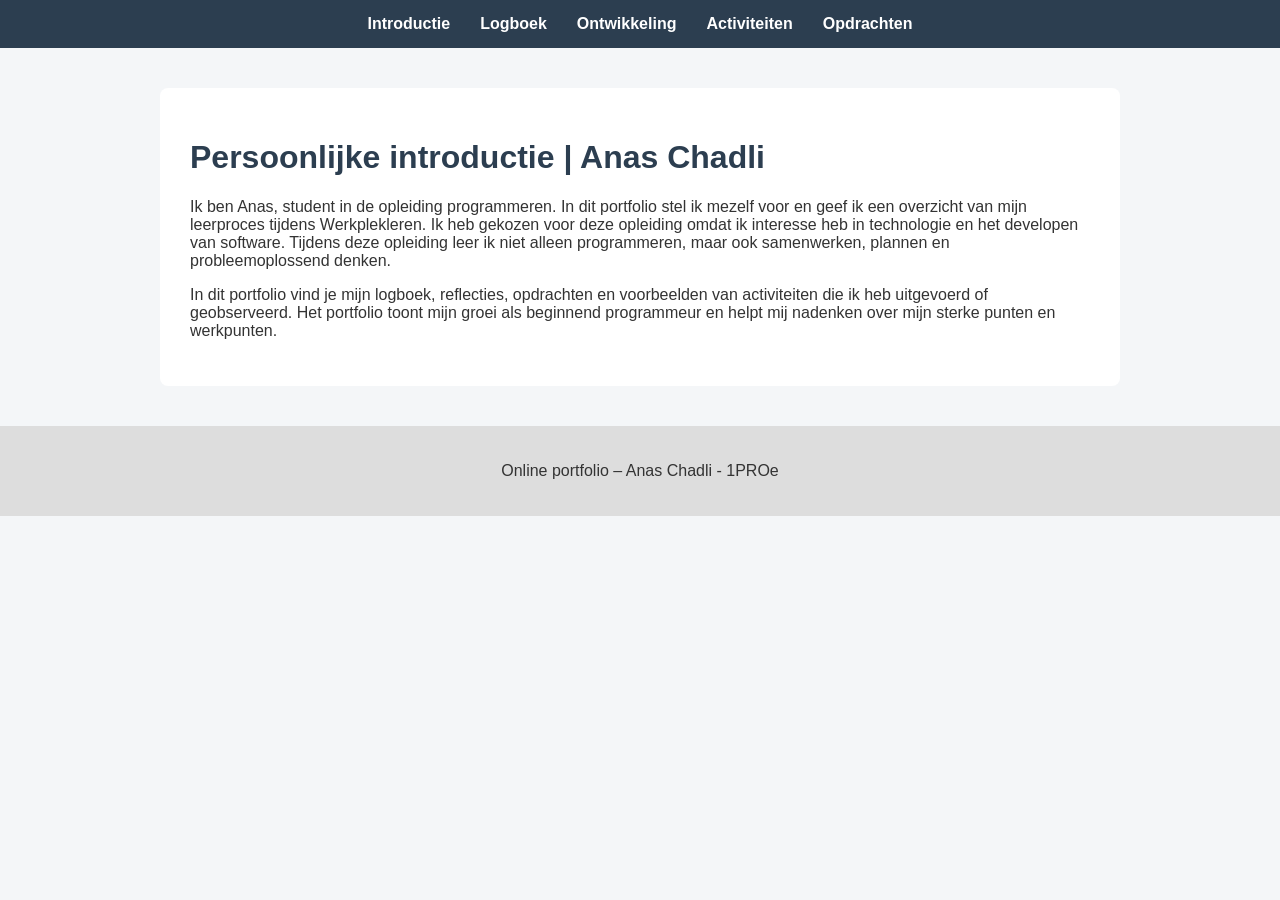
<file: index.html>
<!DOCTYPE html>
<html lang="nl">
<head>
    <meta charset="UTF-8">
    <title>Portfolio Werkplekleren</title>
    <link rel="stylesheet" href="css/style.css">
</head>
<body>

<nav>
    <ul>
        <li><a href="index.html">Introductie</a></li>
        <li><a href="logboek.html">Logboek</a></li>
        <li><a href="ontwikkeling.html">Ontwikkeling</a></li>
        <li><a href="activiteiten.html">Activiteiten</a></li>
        <li><a href="opdrachten.html">Opdrachten</a></li>
    </ul>
</nav>

<main>
    <h1>Persoonlijke introductie | Anas Chadli</h1>

    <p>
        Ik ben Anas, student in de opleiding programmeren. In dit portfolio stel ik mezelf voor
        en geef ik een overzicht van mijn leerproces tijdens Werkplekleren. Ik heb gekozen voor deze
        opleiding omdat ik interesse heb in technologie en het developen van software. Tijdens deze opleiding
        leer ik niet alleen programmeren, maar ook samenwerken, plannen en probleemoplossend denken.
    </p>

    <p>
        In dit portfolio vind je mijn logboek, reflecties, opdrachten en voorbeelden van activiteiten
        die ik heb uitgevoerd of geobserveerd. Het portfolio toont mijn groei als beginnend programmeur
        en helpt mij nadenken over mijn sterke punten en werkpunten.
    </p>

</main>

<footer>
    <p>Online portfolio – Anas Chadli - 1PROe</p>
</footer>

</body>
</html>
</file>
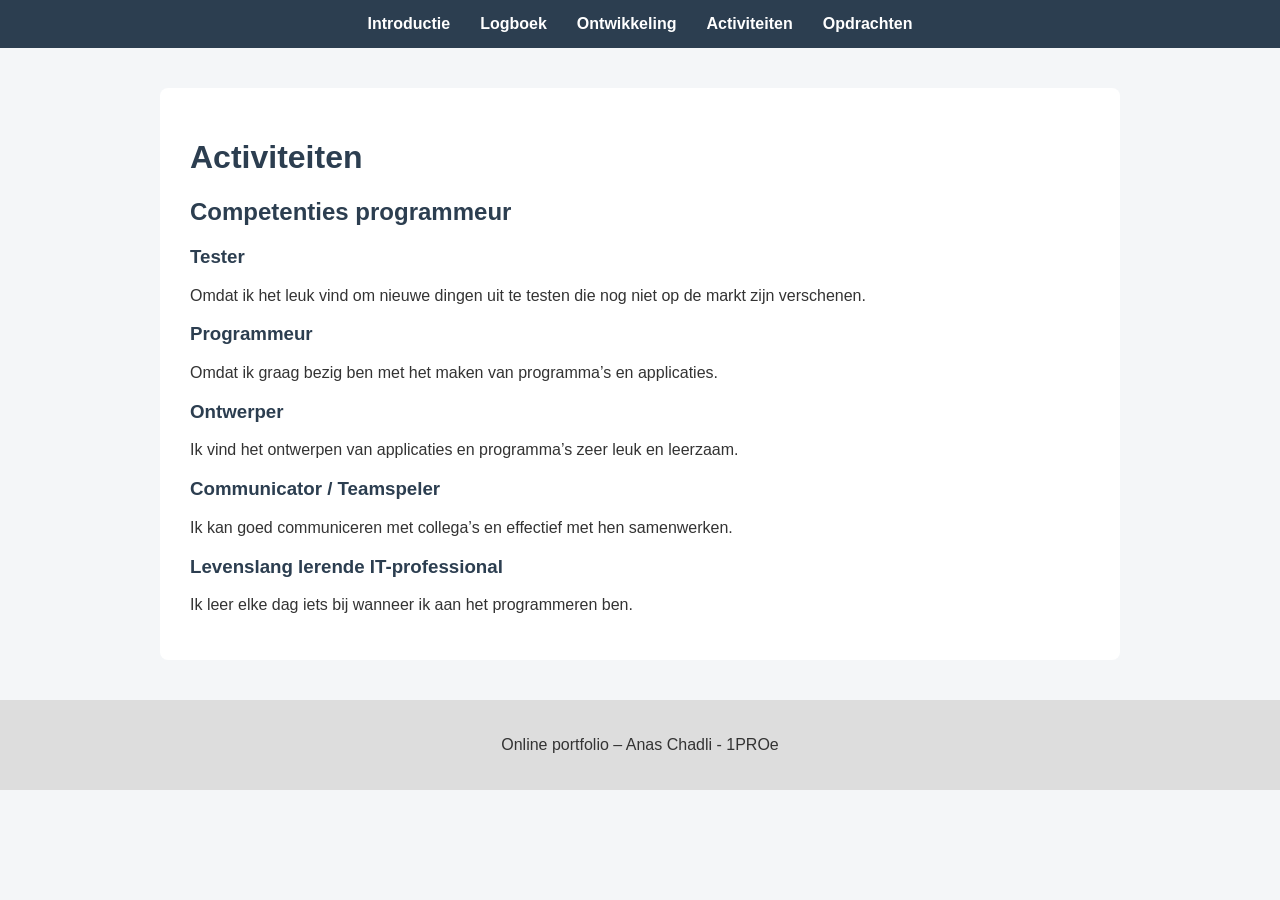
<file: activiteiten.html>
<!DOCTYPE html>
<html lang="nl">
<head>
    <meta charset="UTF-8">
    <title>Portfolio Werkplekleren</title>
    <link rel="stylesheet" href="css/style.css">
</head>
<body>

<nav>
    <ul>
        <li><a href="index.html">Introductie</a></li>
        <li><a href="logboek.html">Logboek</a></li>
        <li><a href="ontwikkeling.html">Ontwikkeling</a></li>
        <li><a href="activiteiten.html">Activiteiten</a></li>
        <li><a href="opdrachten.html">Opdrachten</a></li>
    </ul>
</nav>

<main>
    <h1>Activiteiten</h1>

    <h2>Competenties programmeur</h2>
    <h3>Tester</h3>
    <p>Omdat ik het leuk vind om nieuwe dingen uit te testen die nog niet op de markt zijn verschenen.</p>

    <h3>Programmeur</h3>
    <p>Omdat ik graag bezig ben met het maken van programma’s en applicaties.</p>

    <h3>Ontwerper</h3>
    <p>Ik vind het ontwerpen van applicaties en programma’s zeer leuk en leerzaam.</p>

    <h3>Communicator / Teamspeler</h3>
    <p>Ik kan goed communiceren met collega’s en effectief met hen samenwerken.</p>

    <h3>Levenslang lerende IT-professional</h3>
    <p>Ik leer elke dag iets bij wanneer ik aan het programmeren ben.</p>

</main>

<footer>
    <p>Online portfolio – Anas Chadli - 1PROe</p>
</footer>

</body>
</html>
</file>
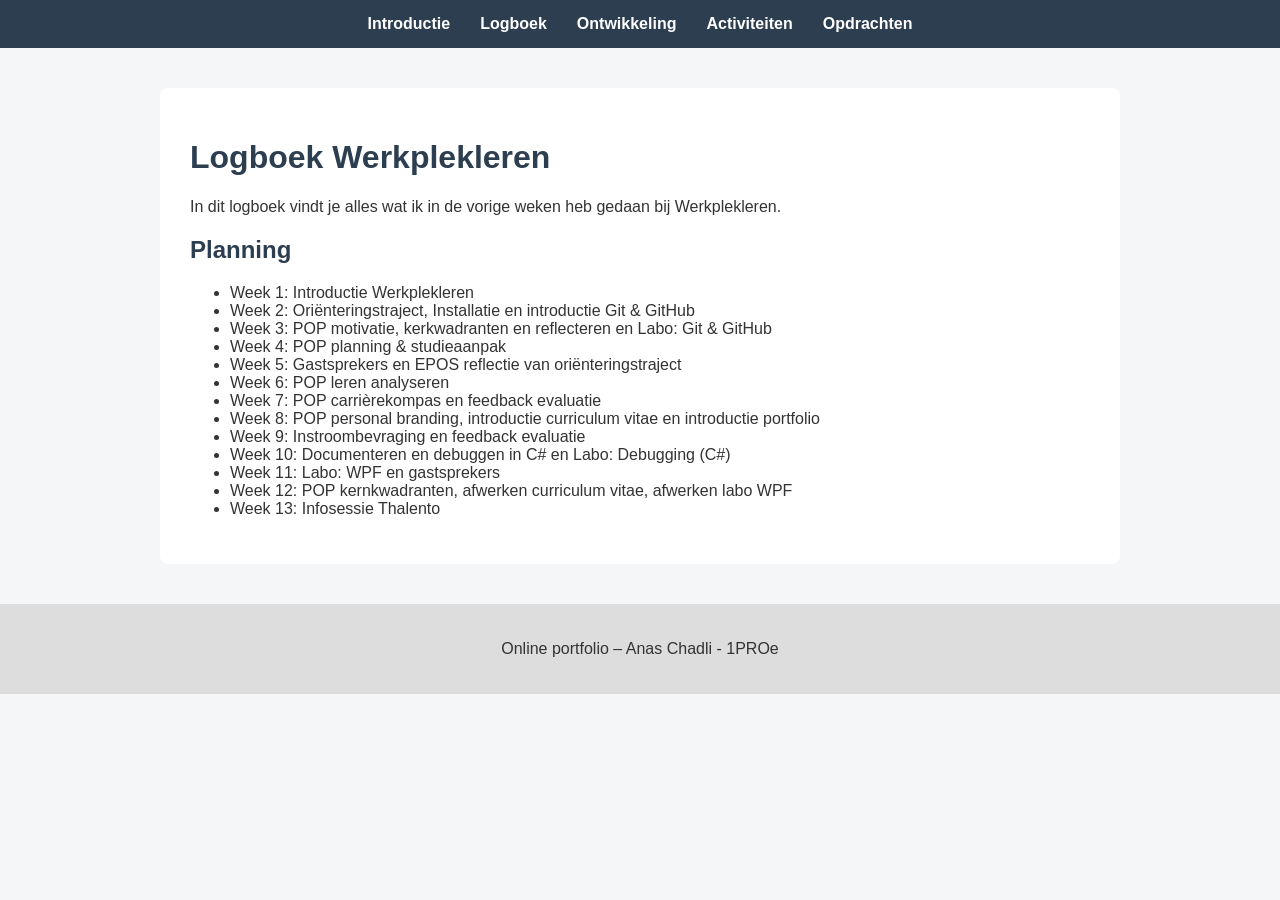
<file: logboek.html>
<!DOCTYPE html>
<html lang="nl">
<head>
    <meta charset="UTF-8">
    <title>Portfolio Werkplekleren</title>
    <link rel="stylesheet" href="css/style.css">
</head>
<body>

<nav>
    <ul>
        <li><a href="index.html">Introductie</a></li>
        <li><a href="logboek.html">Logboek</a></li>
        <li><a href="ontwikkeling.html">Ontwikkeling</a></li>
        <li><a href="activiteiten.html">Activiteiten</a></li>
        <li><a href="opdrachten.html">Opdrachten</a></li>
    </ul>
</nav>

<main>
    <h1>Logboek Werkplekleren</h1>

    <p>
        In dit logboek vindt je alles wat ik in de vorige weken heb gedaan bij Werkplekleren.
    </p>

    <h2>Planning</h2>
    <ul>
        <li>Week 1: Introductie Werkplekleren</li>
        <li>Week 2: Oriënteringstraject, Installatie en introductie Git & GitHub</li>
        <li>Week 3: POP motivatie, kerkwadranten en reflecteren en Labo: Git & GitHub</li>
        <li>Week 4: POP planning & studieaanpak</li>
        <li>Week 5: Gastsprekers en EPOS reflectie van oriënteringstraject</li>
        <li>Week 6: POP leren analyseren</li>
        <li>Week 7: POP carrièrekompas en feedback evaluatie</li>
        <li>Week 8: POP personal branding, introductie curriculum vitae en introductie portfolio</li>
        <li>Week 9: Instroombevraging en feedback evaluatie</li>
        <li>Week 10: Documenteren en debuggen in C# en Labo: Debugging (C#)</li>
        <li>Week 11: Labo: WPF en gastsprekers</li>
        <li>Week 12: POP kernkwadranten, afwerken curriculum vitae, afwerken labo WPF</li>
        <li>Week 13: Infosessie Thalento</li>
    </ul>

</main>

<footer>
    <p>Online portfolio – Anas Chadli - 1PROe</p>
</footer>

</body>
</html>
</file>
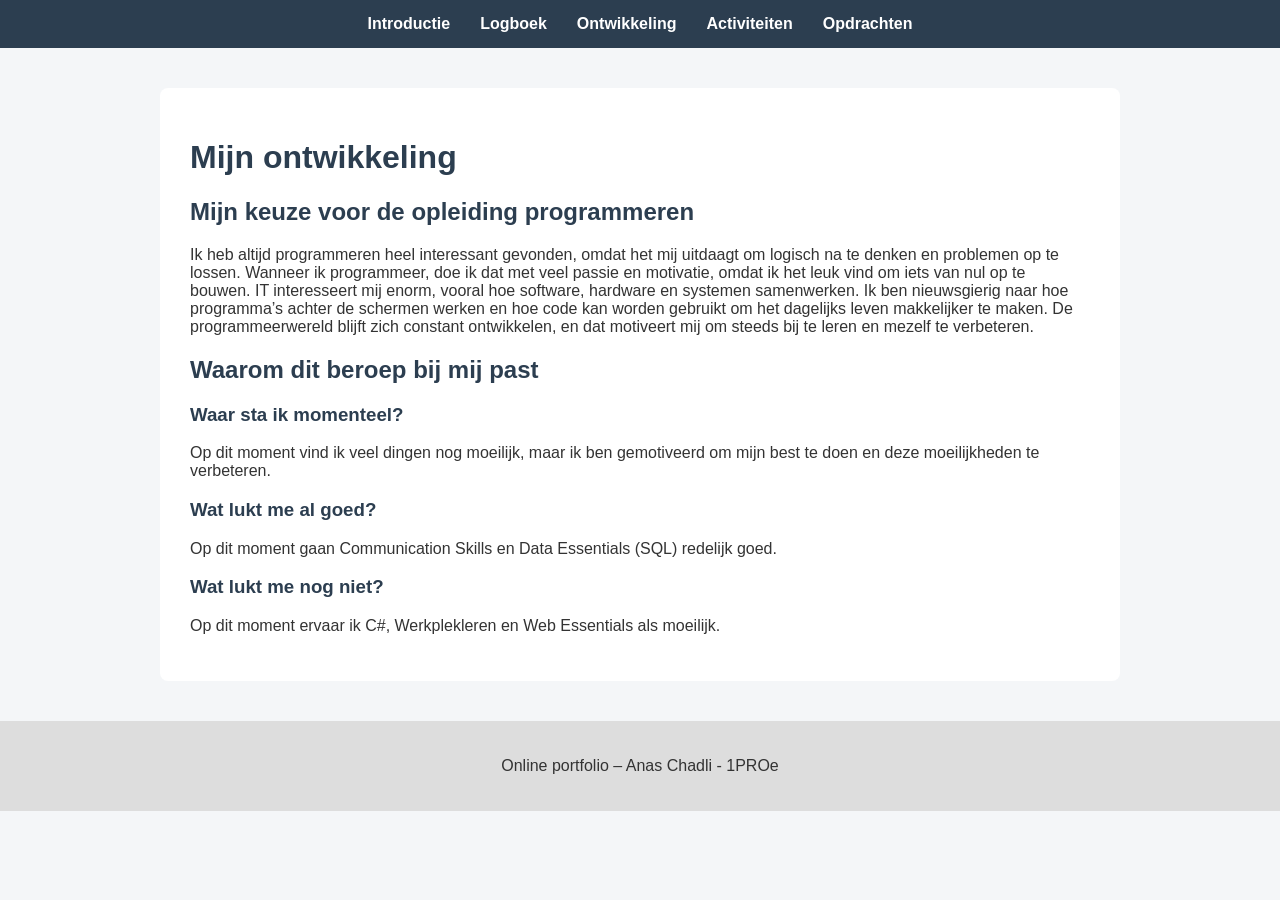
<file: ontwikkeling.html>
<!DOCTYPE html>
<html lang="nl">
<head>
    <meta charset="UTF-8">
    <title>Portfolio Werkplekleren</title>
    <link rel="stylesheet" href="css/style.css">
</head>
<body>

<nav>
    <ul>
        <li><a href="index.html">Introductie</a></li>
        <li><a href="logboek.html">Logboek</a></li>
        <li><a href="ontwikkeling.html">Ontwikkeling</a></li>
        <li><a href="activiteiten.html">Activiteiten</a></li>
        <li><a href="opdrachten.html">Opdrachten</a></li>
    </ul>
</nav>

<main>
    <h1>Mijn ontwikkeling</h1>

    <h2>Mijn keuze voor de opleiding programmeren</h2>
    <p>
        Ik heb altijd programmeren heel interessant gevonden, omdat het mij uitdaagt om logisch na te denken en problemen op te lossen. Wanneer ik programmeer, doe ik dat met veel passie en motivatie, omdat ik het leuk vind om iets van nul op te bouwen. IT interesseert mij enorm, vooral hoe software, hardware en systemen samenwerken. Ik ben nieuwsgierig naar hoe programma’s achter de schermen werken en hoe code kan worden gebruikt om het dagelijks leven makkelijker te maken. De programmeerwereld blijft zich constant ontwikkelen, en dat motiveert mij om steeds bij te leren en mezelf te verbeteren.
    </p>

    <h2>Waarom dit beroep bij mij past</h2>

    <h3>Waar sta ik momenteel?</h3>
    <p>Op dit moment vind ik veel dingen nog moeilijk, maar ik ben gemotiveerd om mijn best te doen en deze moeilijkheden te verbeteren.</p>

    <h3>Wat lukt me al goed?</h3>
    <p>Op dit moment gaan Communication Skills en Data Essentials (SQL) redelijk goed.</p>

    <h3>Wat lukt me nog niet?</h3>
    <p>Op dit moment ervaar ik C#, Werkplekleren en Web Essentials als moeilijk.</p>

</main>

<footer>
    <p>Online portfolio – Anas Chadli - 1PROe</p>
</footer>

</body>
</html>
</file>
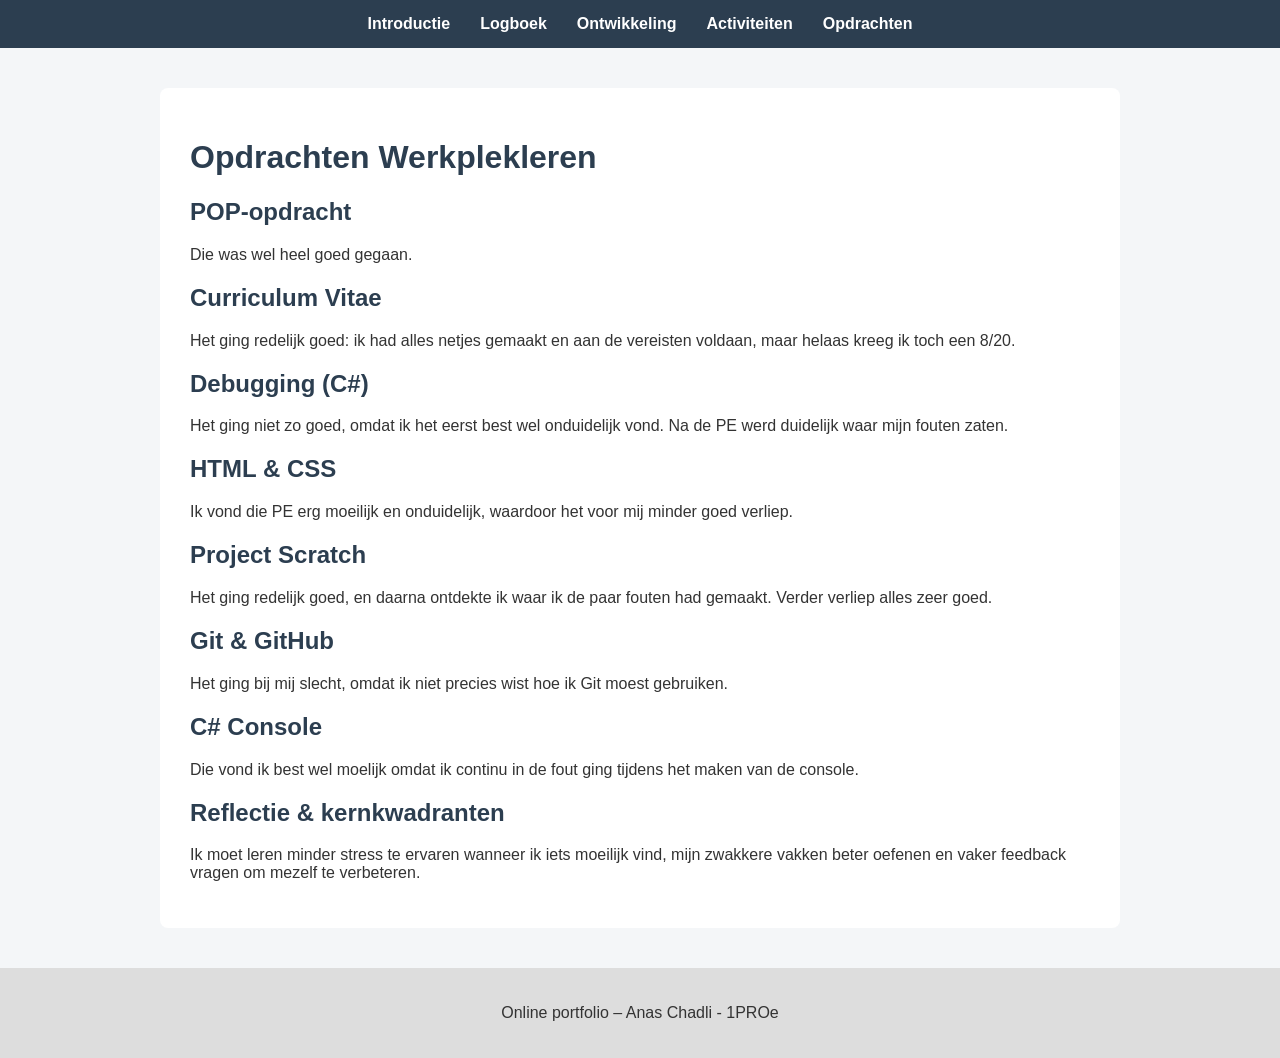
<file: opdrachten.html>
<!DOCTYPE html>
<html lang="nl">
<head>
    <meta charset="UTF-8">
    <title>Portfolio Werkplekleren</title>
    <link rel="stylesheet" href="css/style.css">
</head>
<body>

<nav>
    <ul>
        <li><a href="index.html">Introductie</a></li>
        <li><a href="logboek.html">Logboek</a></li>
        <li><a href="ontwikkeling.html">Ontwikkeling</a></li>
        <li><a href="activiteiten.html">Activiteiten</a></li>
        <li><a href="opdrachten.html">Opdrachten</a></li>
    </ul>
</nav>

<main>
    <h1>Opdrachten Werkplekleren</h1>

    <h2>POP-opdracht</h2>
    <p>Die was wel heel goed gegaan.</p>

    <h2>Curriculum Vitae</h2>
    <p>Het ging redelijk goed: ik had alles netjes gemaakt en aan de vereisten voldaan, maar helaas kreeg ik toch een 8/20.</p>

    <h2>Debugging (C#)</h2>
    <p>Het ging niet zo goed, omdat ik het eerst best wel onduidelijk vond. Na de PE werd duidelijk waar mijn fouten zaten.</p>

    <h2>HTML & CSS</h2>
    <p>Ik vond die PE erg moeilijk en onduidelijk, waardoor het voor mij minder goed verliep.</p>

    <h2>Project Scratch</h2>
    <p>Het ging redelijk goed, en daarna ontdekte ik waar ik de paar fouten had gemaakt. Verder verliep alles zeer goed.</p>

    <h2>Git & GitHub</h2>
    <p>Het ging bij mij slecht, omdat ik niet precies wist hoe ik Git moest gebruiken.</p>

    <h2>C# Console</h2>
    <p>Die vond ik best wel moelijk omdat ik continu in de fout ging tijdens het maken van de console.</p>

    <h2>Reflectie & kernkwadranten</h2>
    <p>
        Ik moet leren minder stress te ervaren wanneer ik iets moeilijk vind, mijn zwakkere vakken beter oefenen en vaker feedback vragen om mezelf te verbeteren.
    </p>

</main>

<footer>
    <p>Online portfolio – Anas Chadli - 1PROe</p>
</footer>

</body>
</html>
</file>
<file: css/style.css>
body {
    font-family: Arial, sans-serif;
    margin: 0;
    background-color: #f4f6f8;
    color: #333;
}

nav {
    background-color: #2c3e50;
    padding: 15px;
}

nav ul {
    list-style: none;
    display: flex;
    justify-content: center;
    margin: 0;
    padding: 0;
}

nav ul li {
    margin: 0 15px;
}

nav ul li a {
    color: white;
    text-decoration: none;
    font-weight: bold;
}

nav ul li a:hover {
    text-decoration: underline;
}

main {
    max-width: 900px;
    margin: 40px auto;
    background: white;
    padding: 30px;
    border-radius: 8px;
}

h1, h2, h3 {
    color: #2c3e50;
}

footer {
    text-align: center;
    padding: 20px;
    background-color: #ddd;
}
</file>
